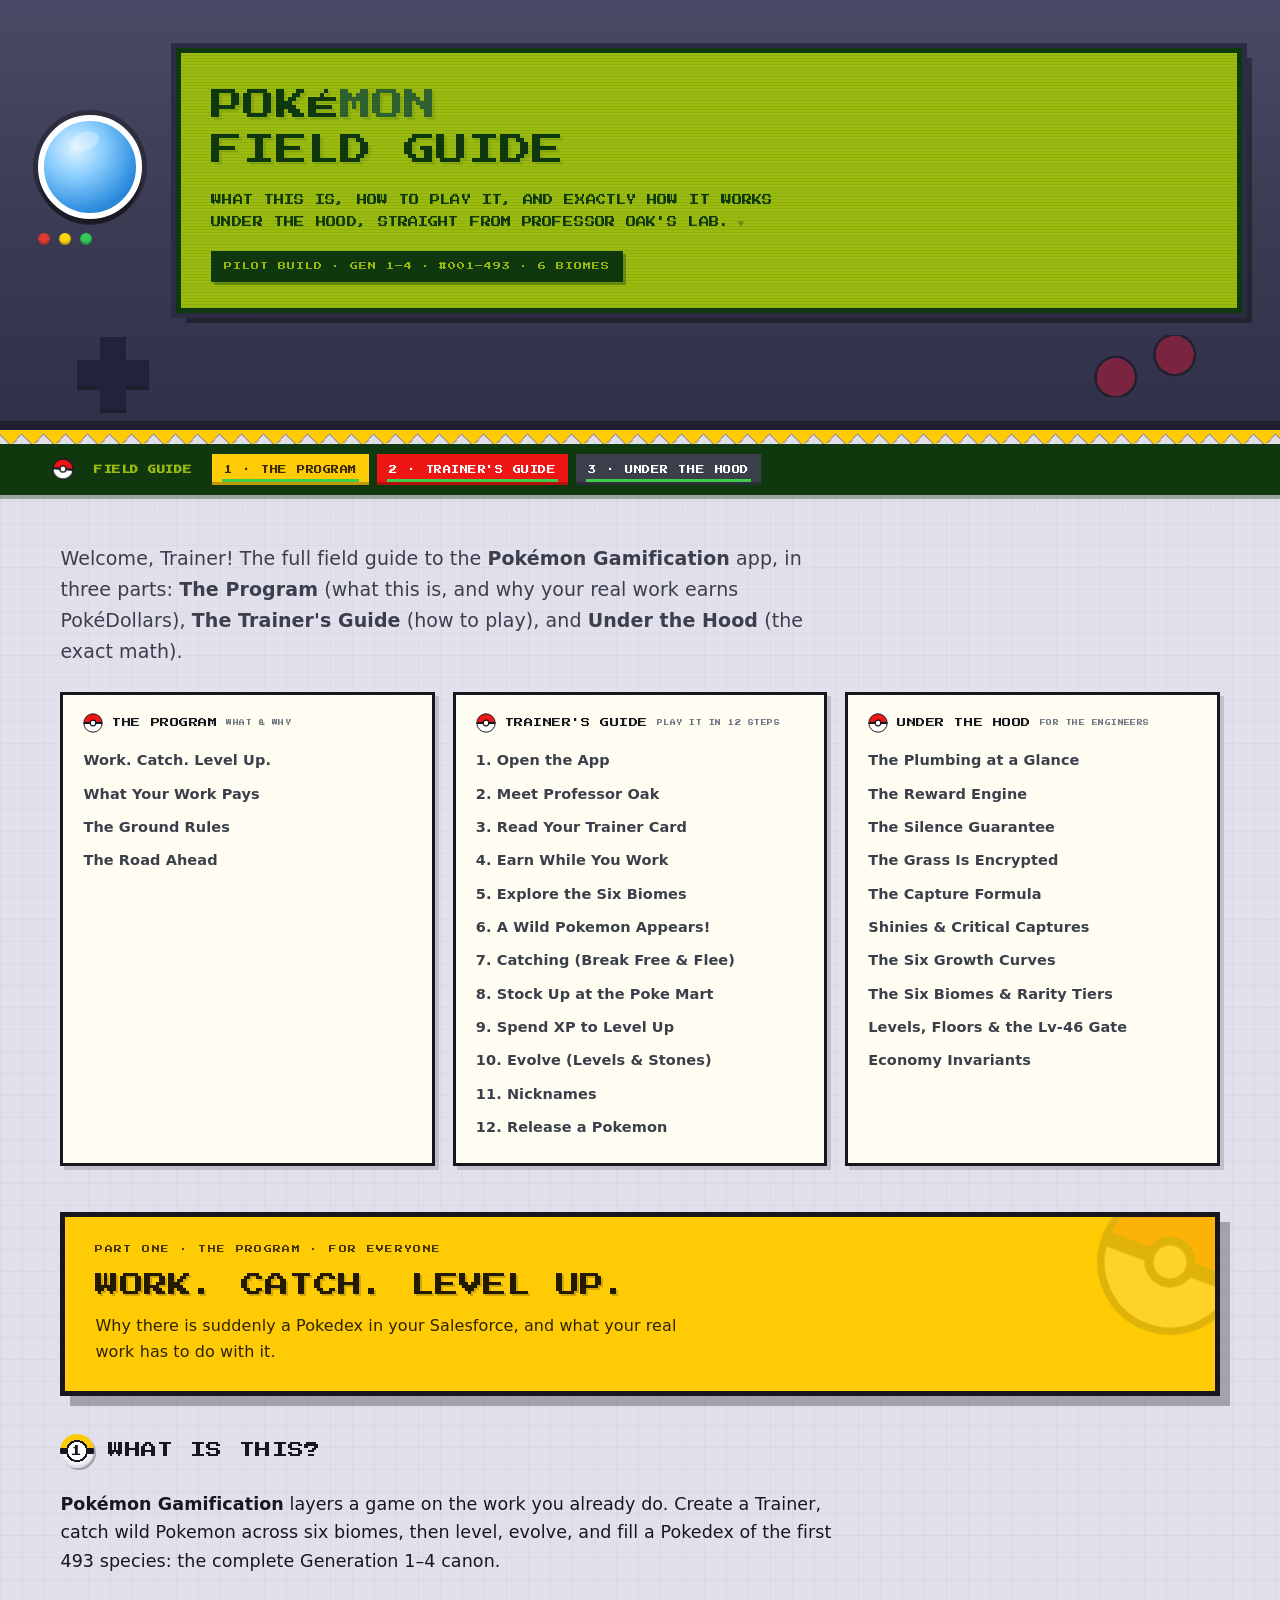
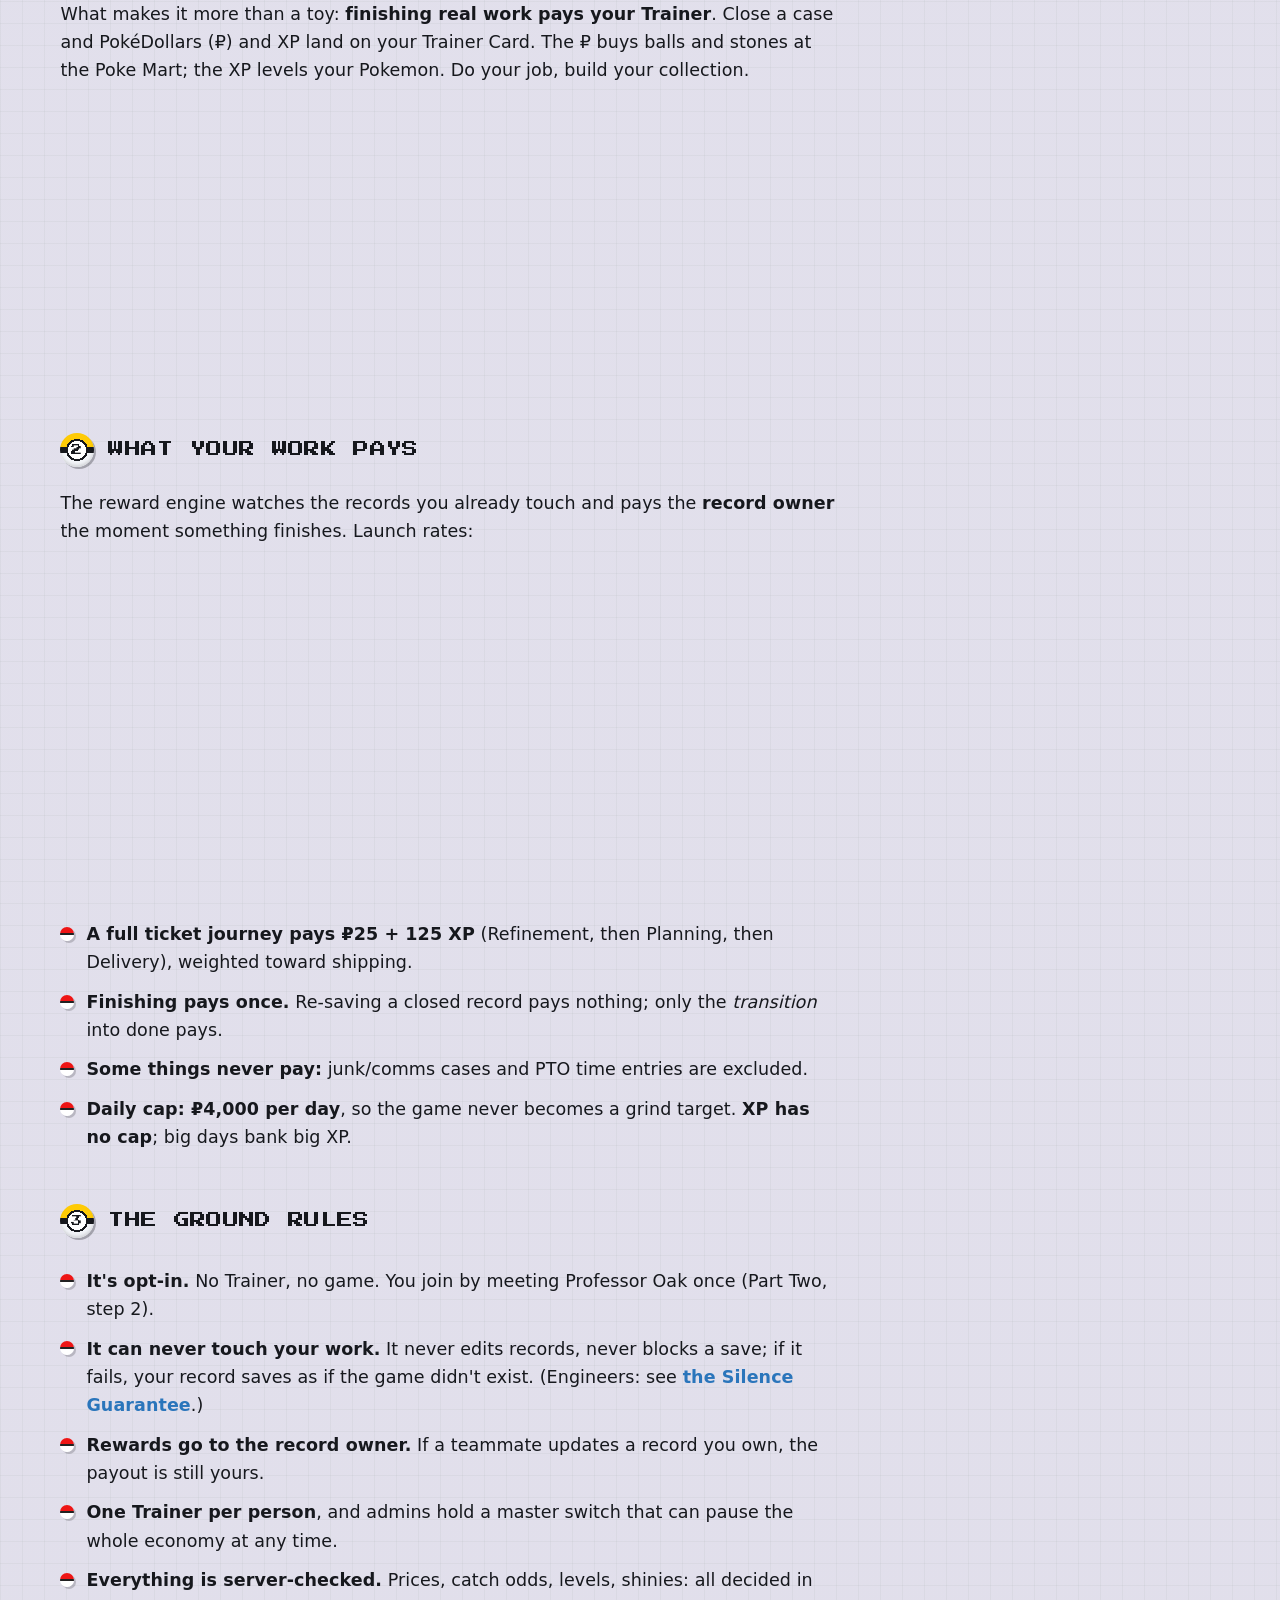
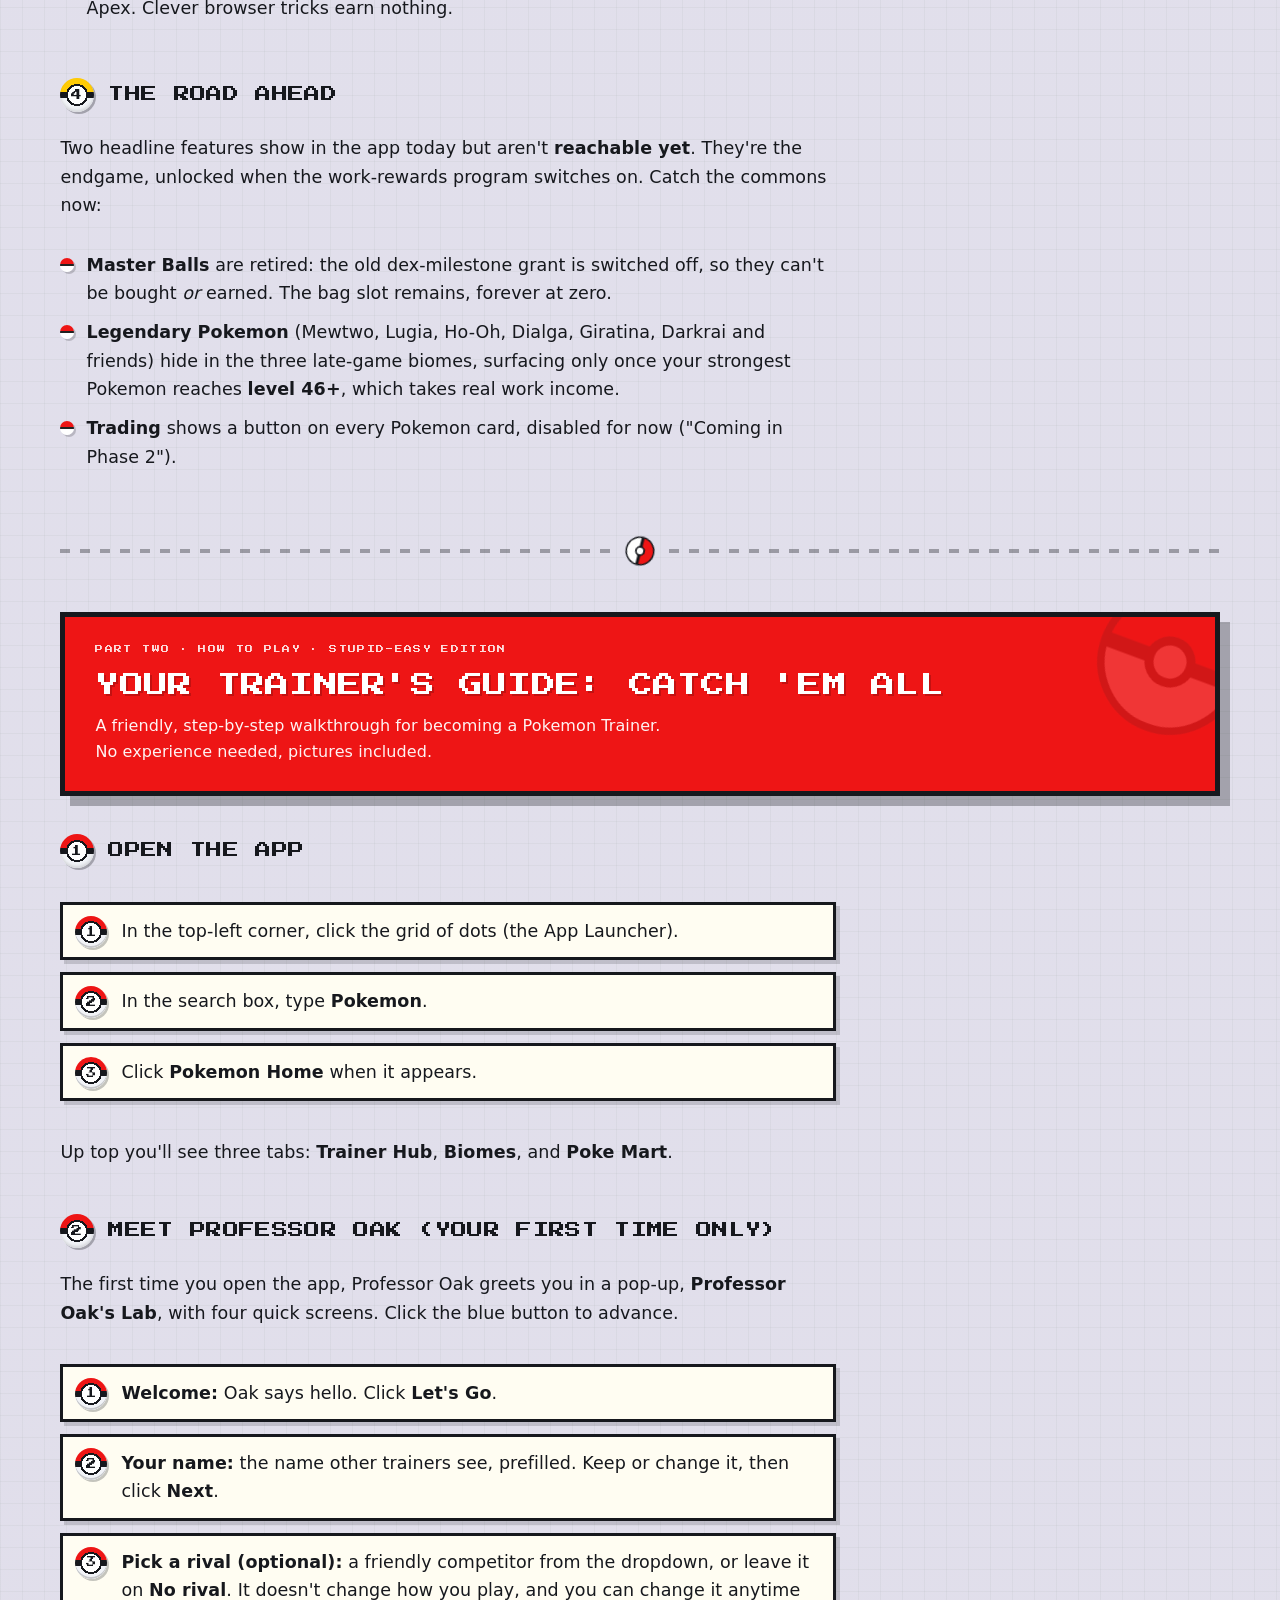
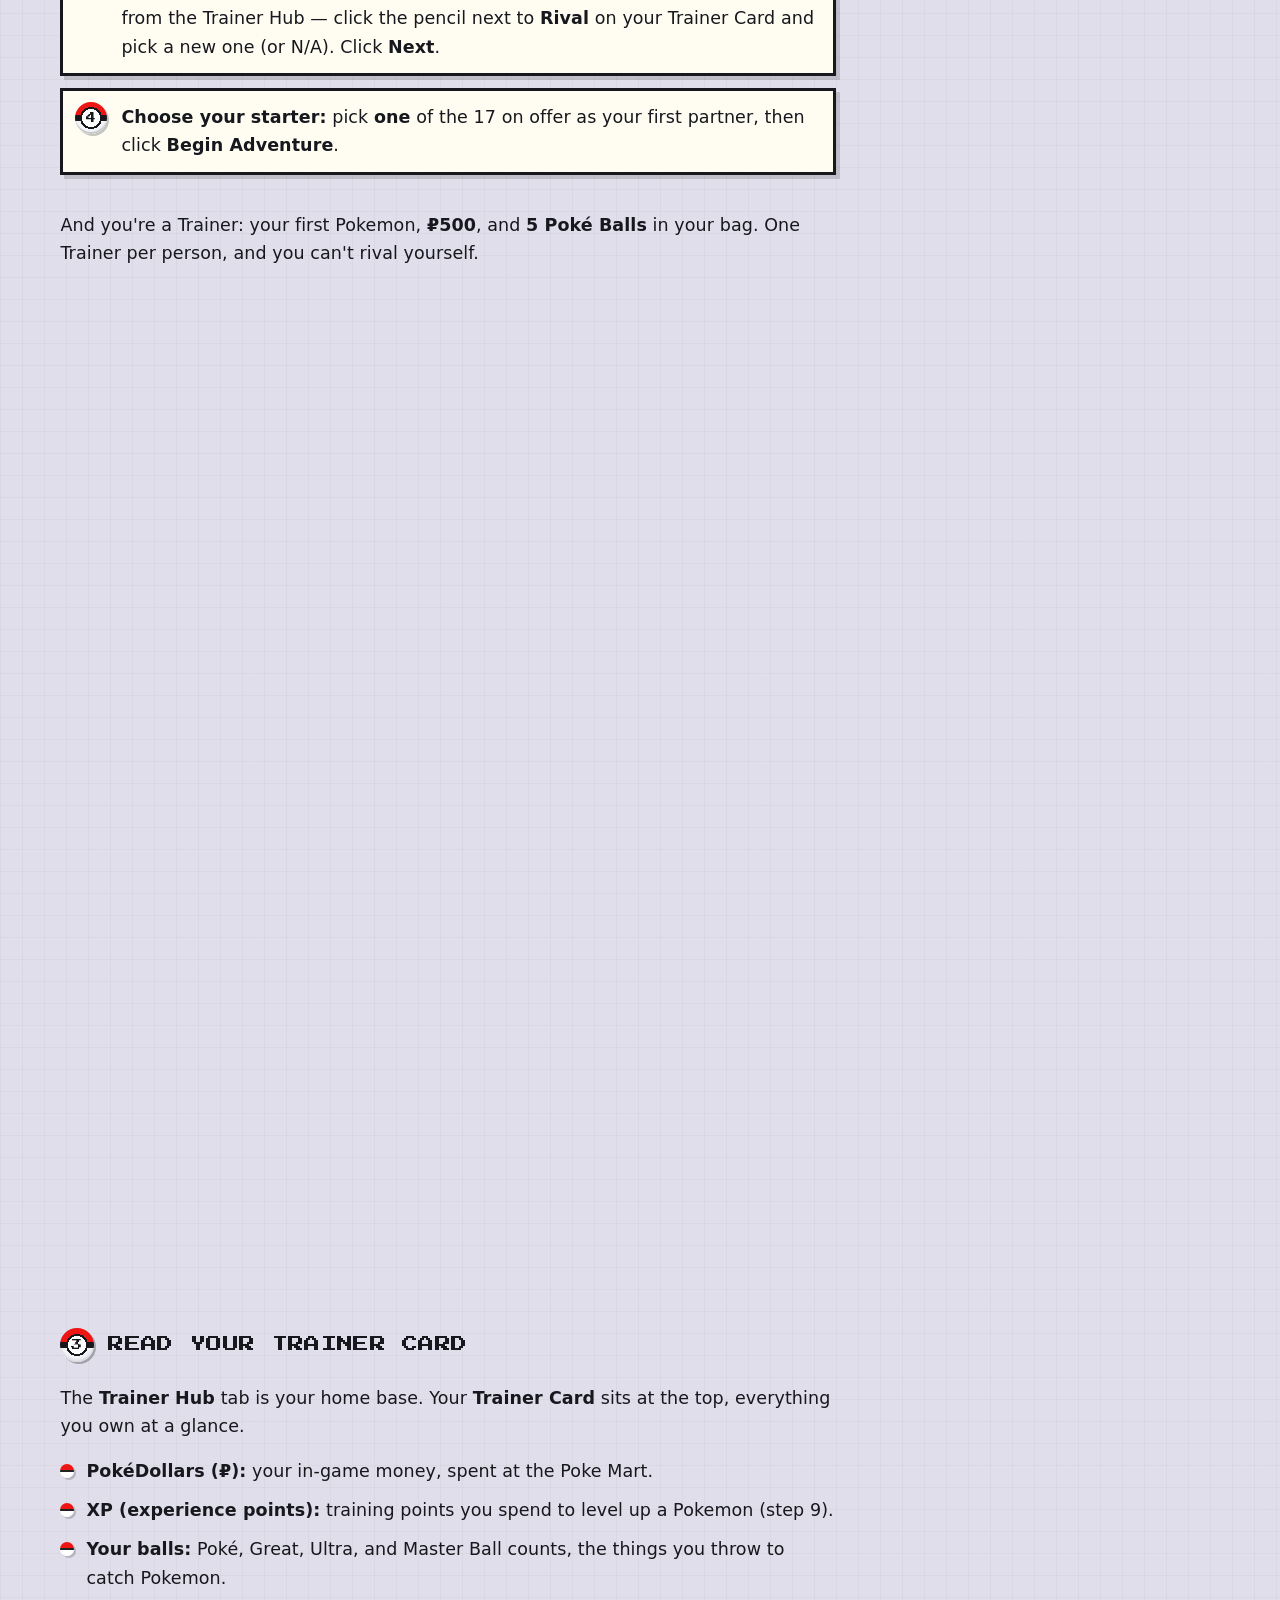
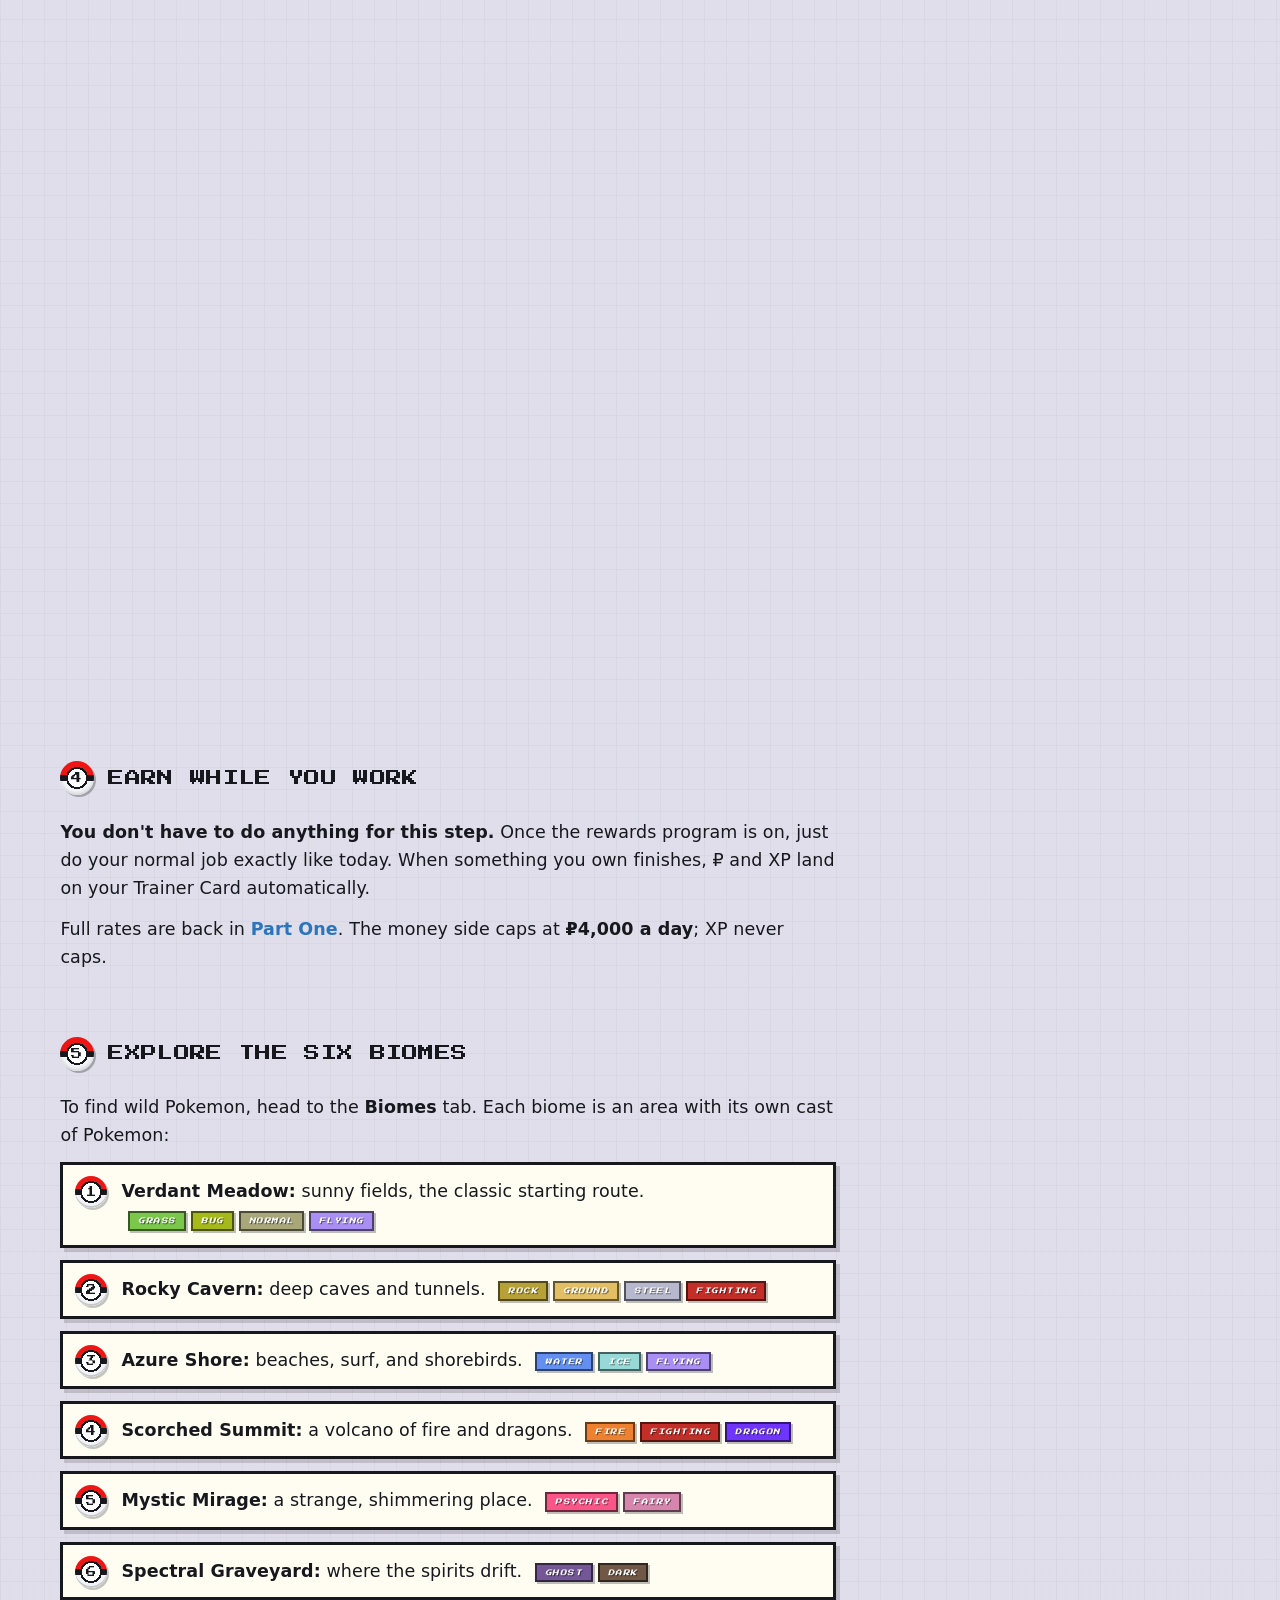
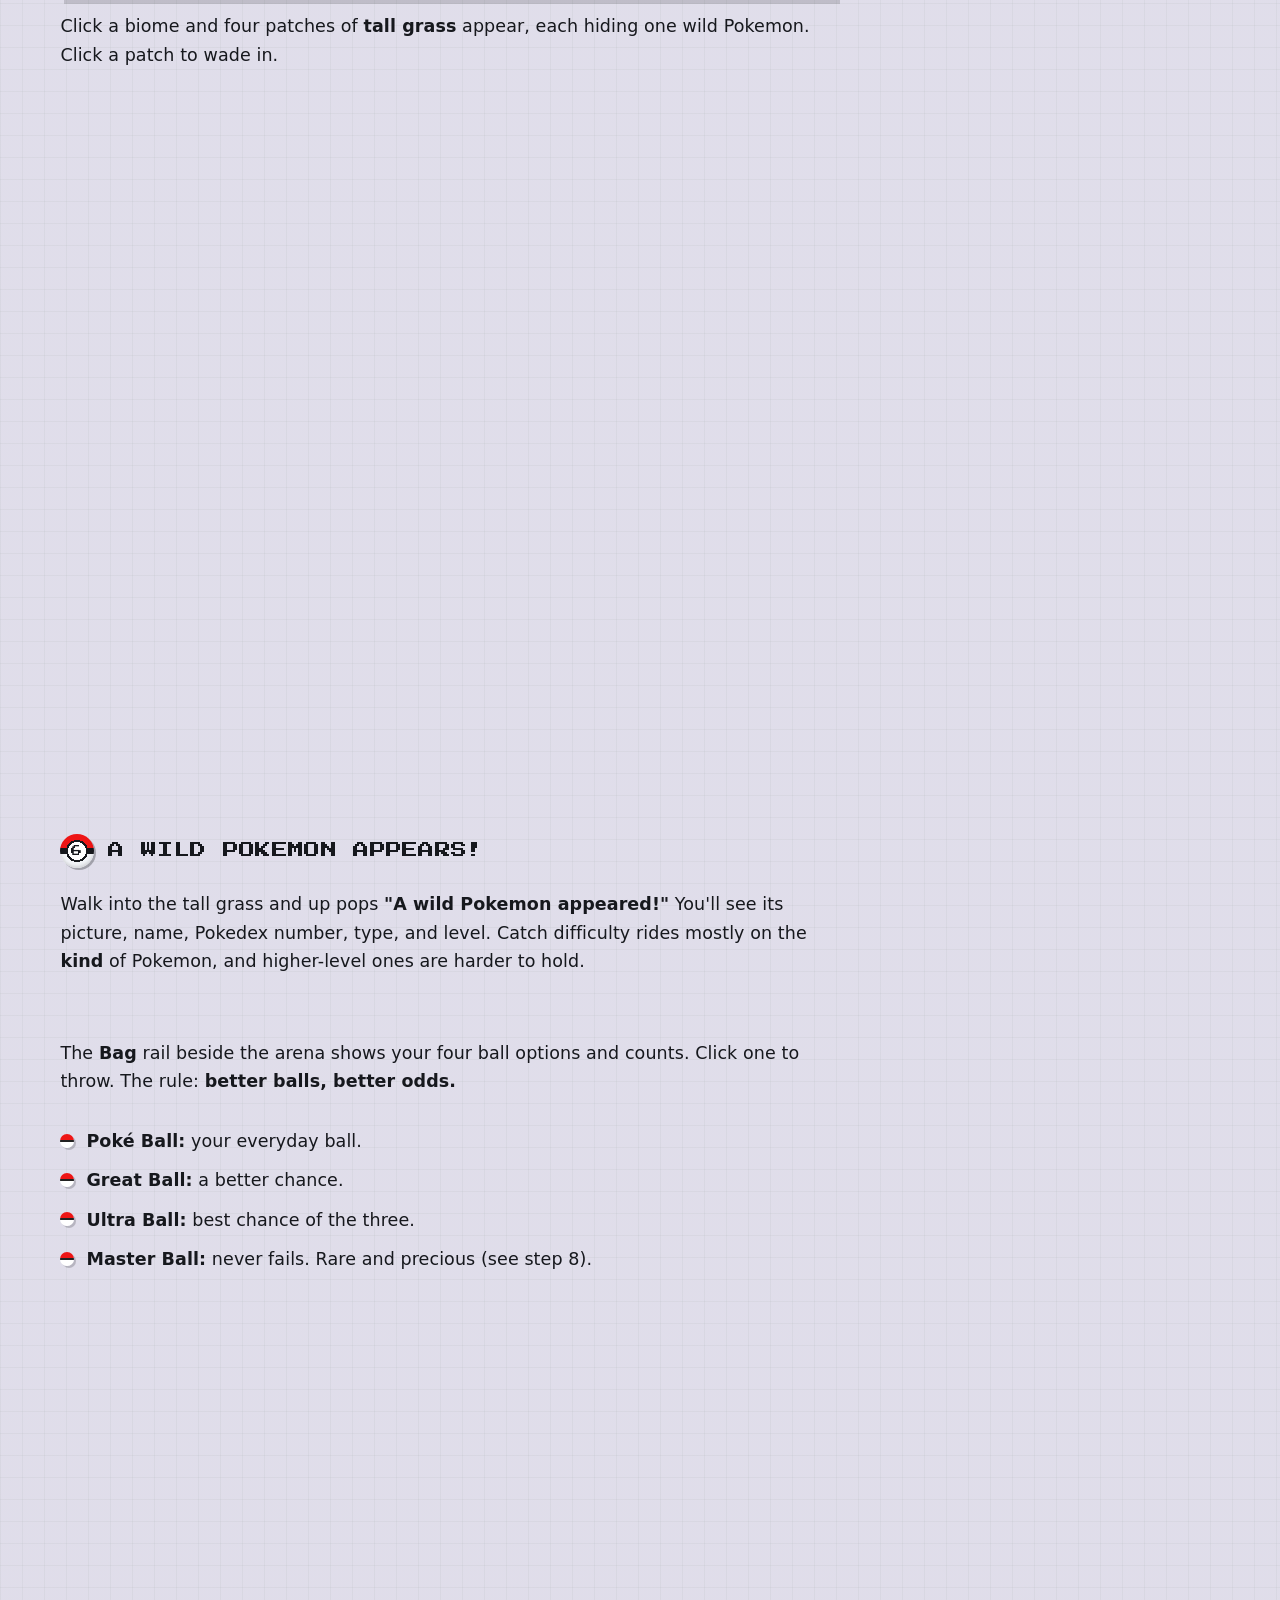
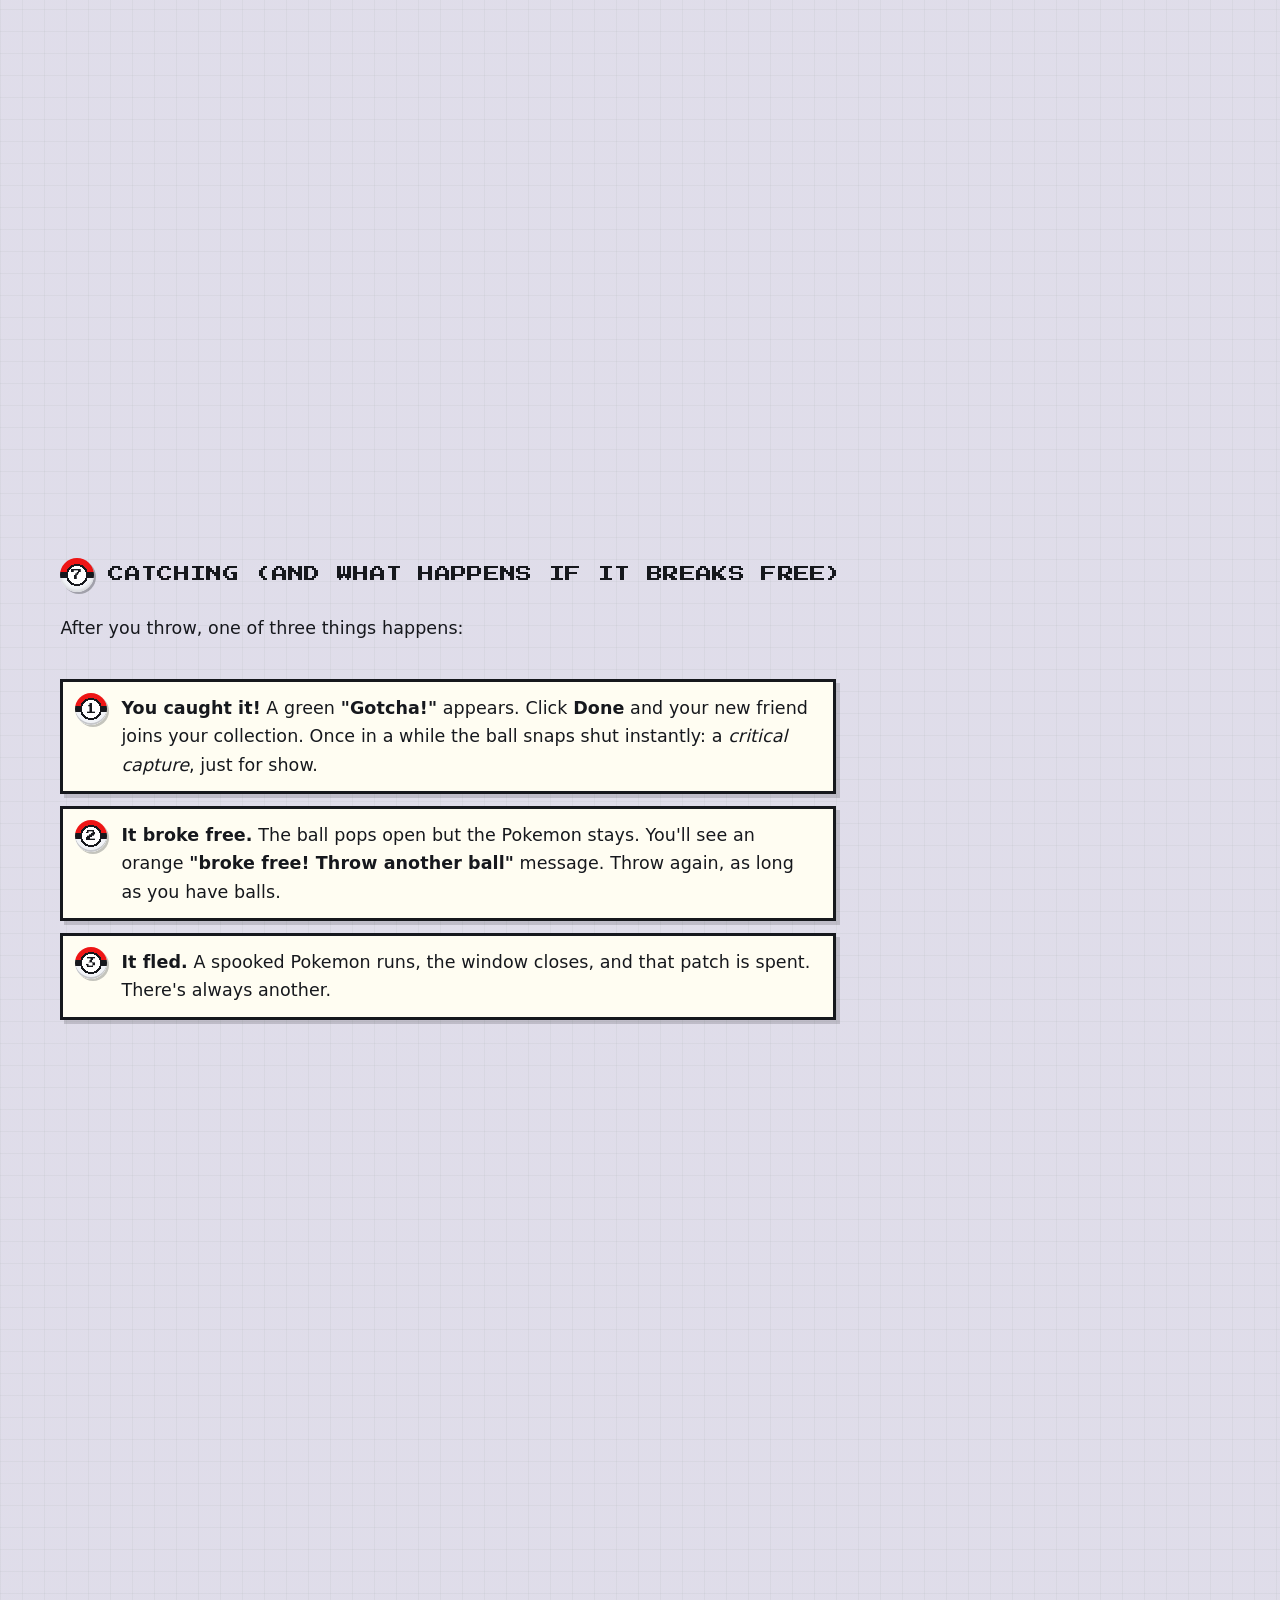
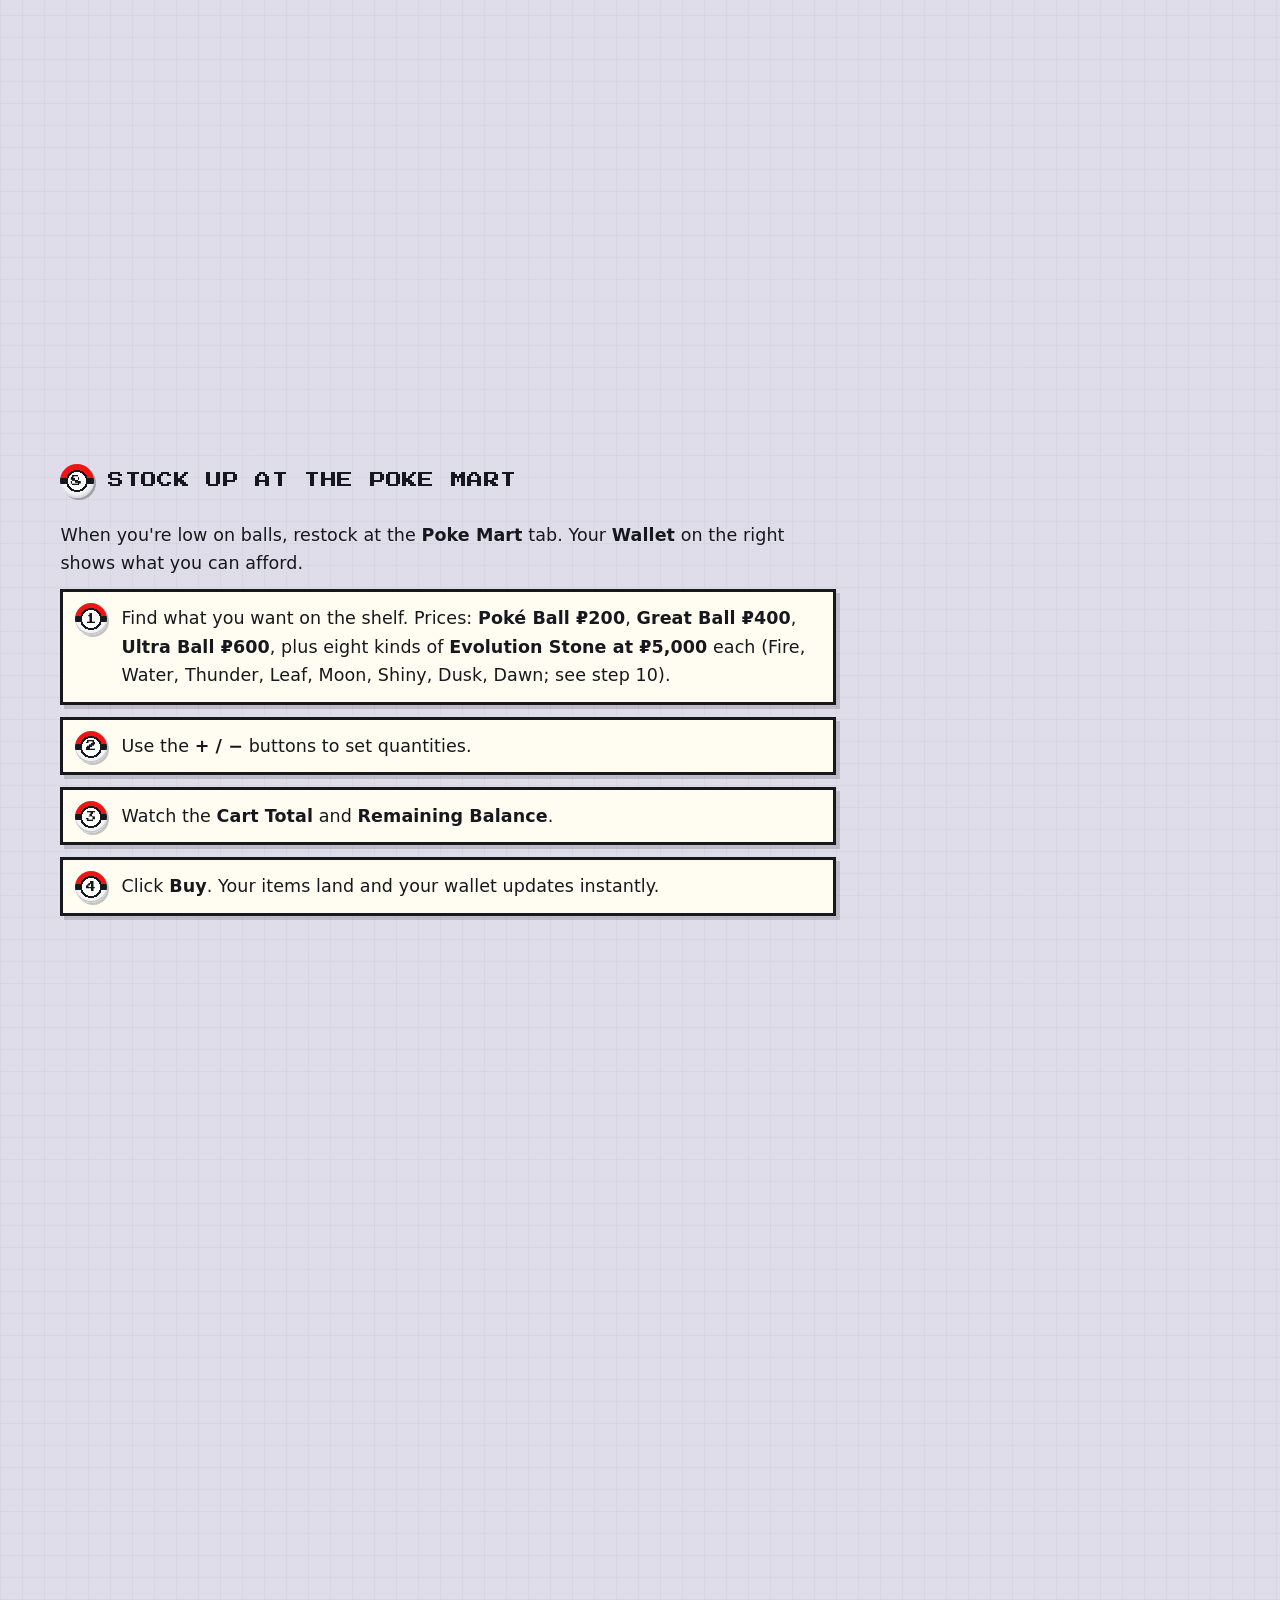
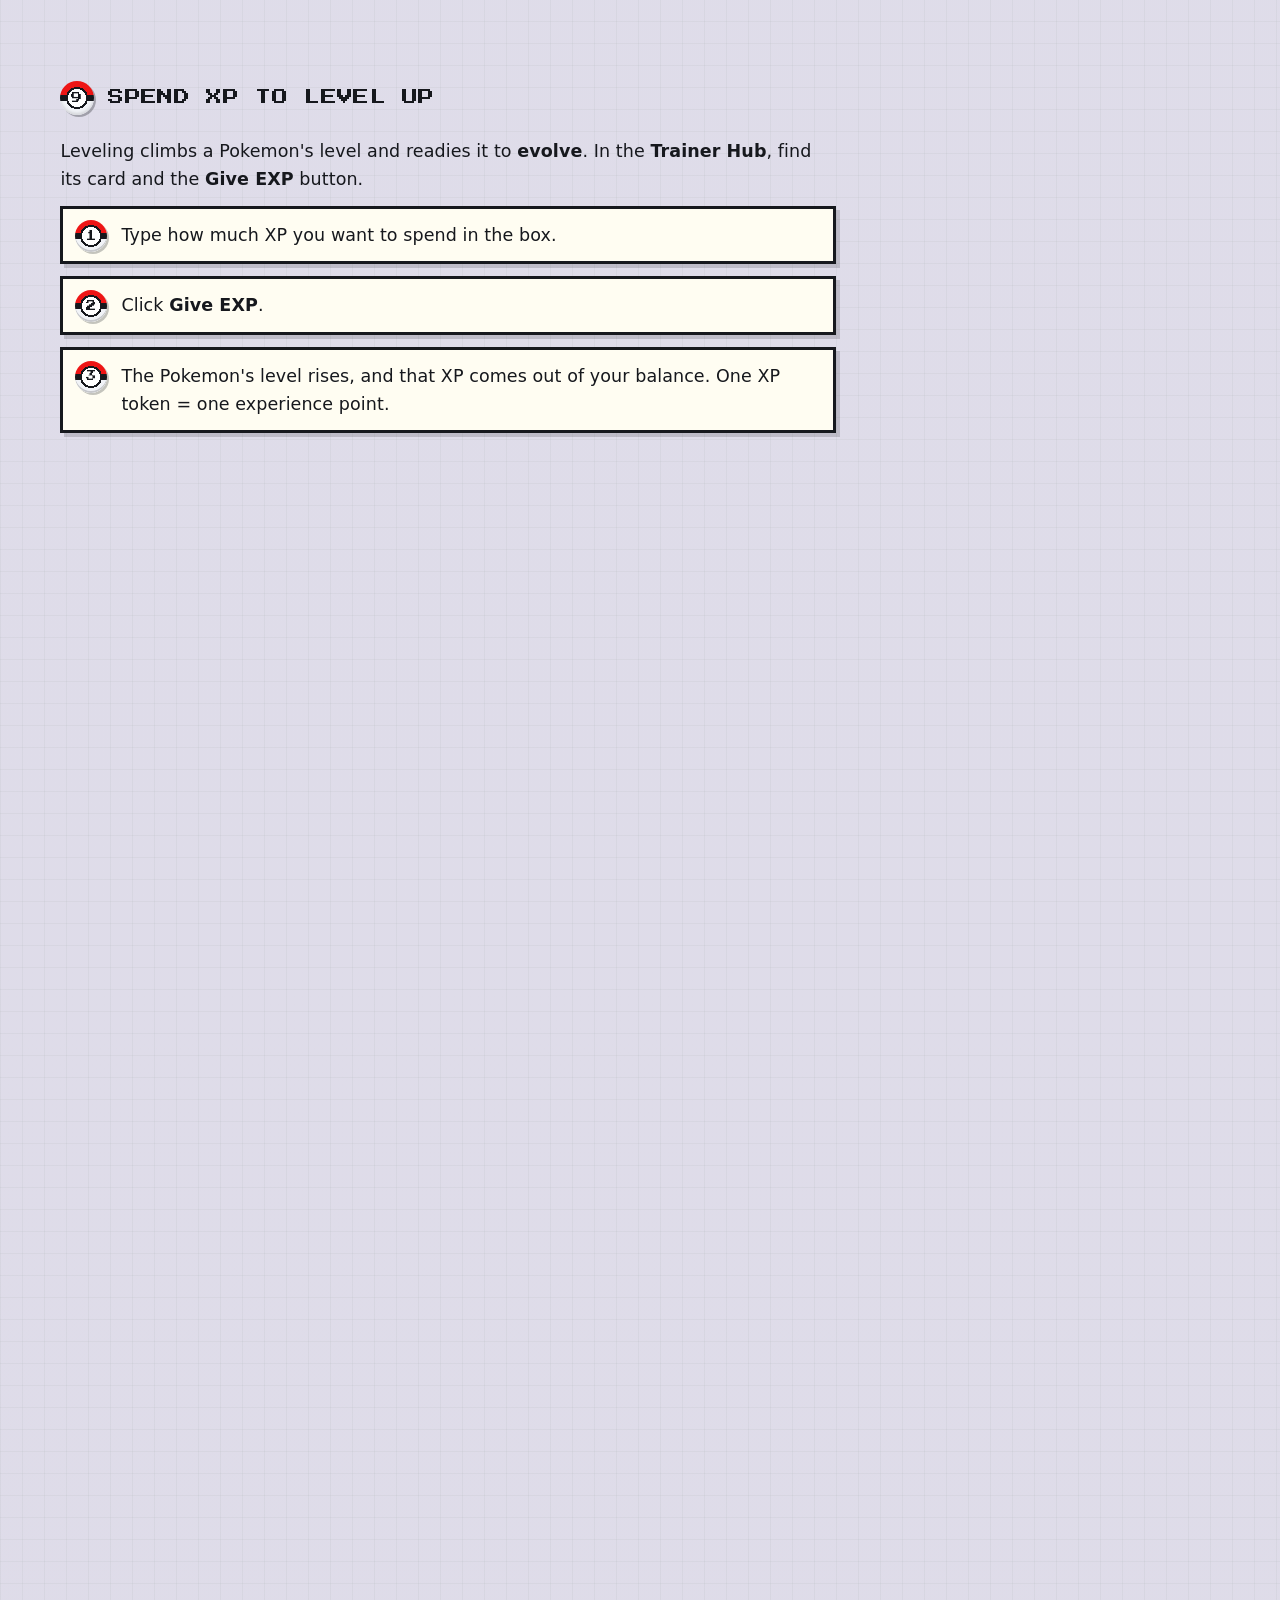
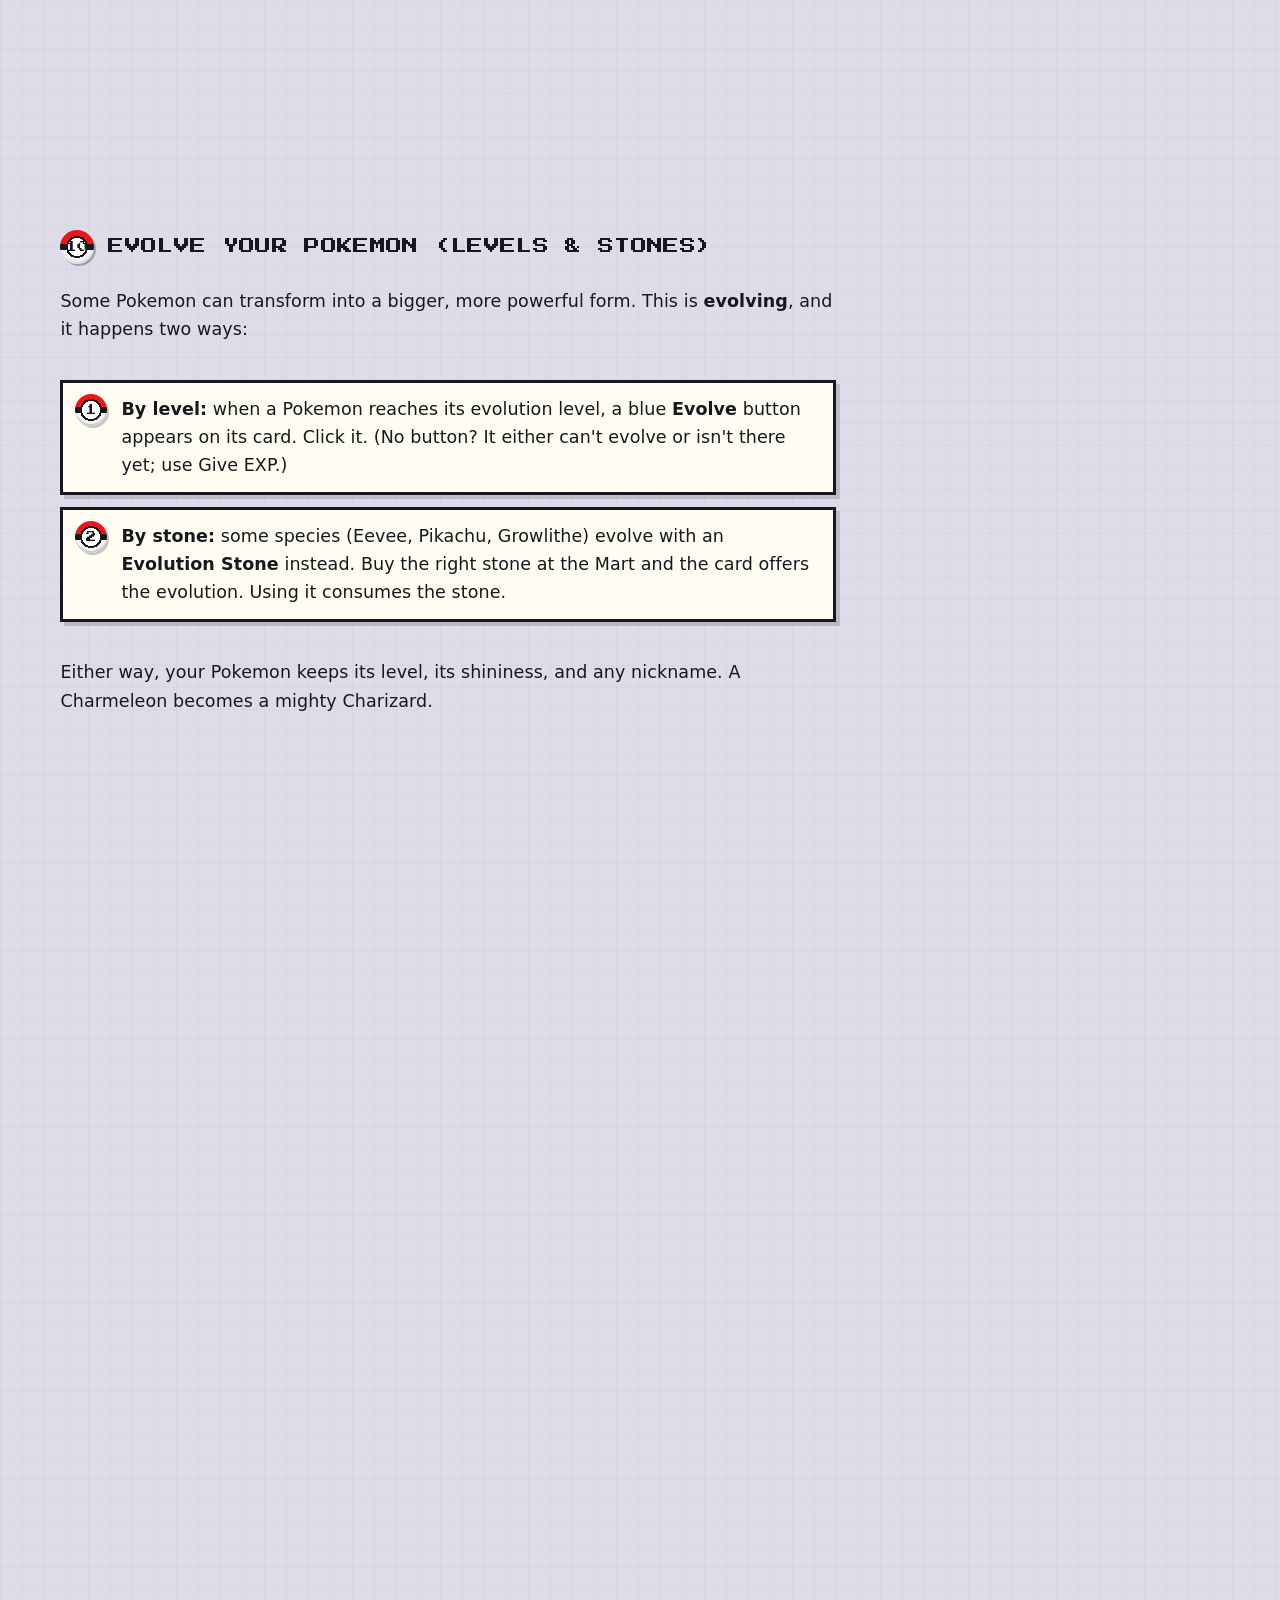
<file: docs/index.html>
<!DOCTYPE html>
<html lang="en">
<head>
  <meta charset="utf-8">
  <title>Pokémon Field Guide</title>
  <meta http-equiv="refresh" content="0; url=./pokemon-field-guide.html">
  <link rel="canonical" href="https://garrettkent.github.io/Pokemon-Gamification/pokemon-field-guide.html">
</head>
<body>
  <p>Redirecting to the <a href="./pokemon-field-guide.html">Pokémon Field Guide</a>…</p>
</body>
</html>
</file>
